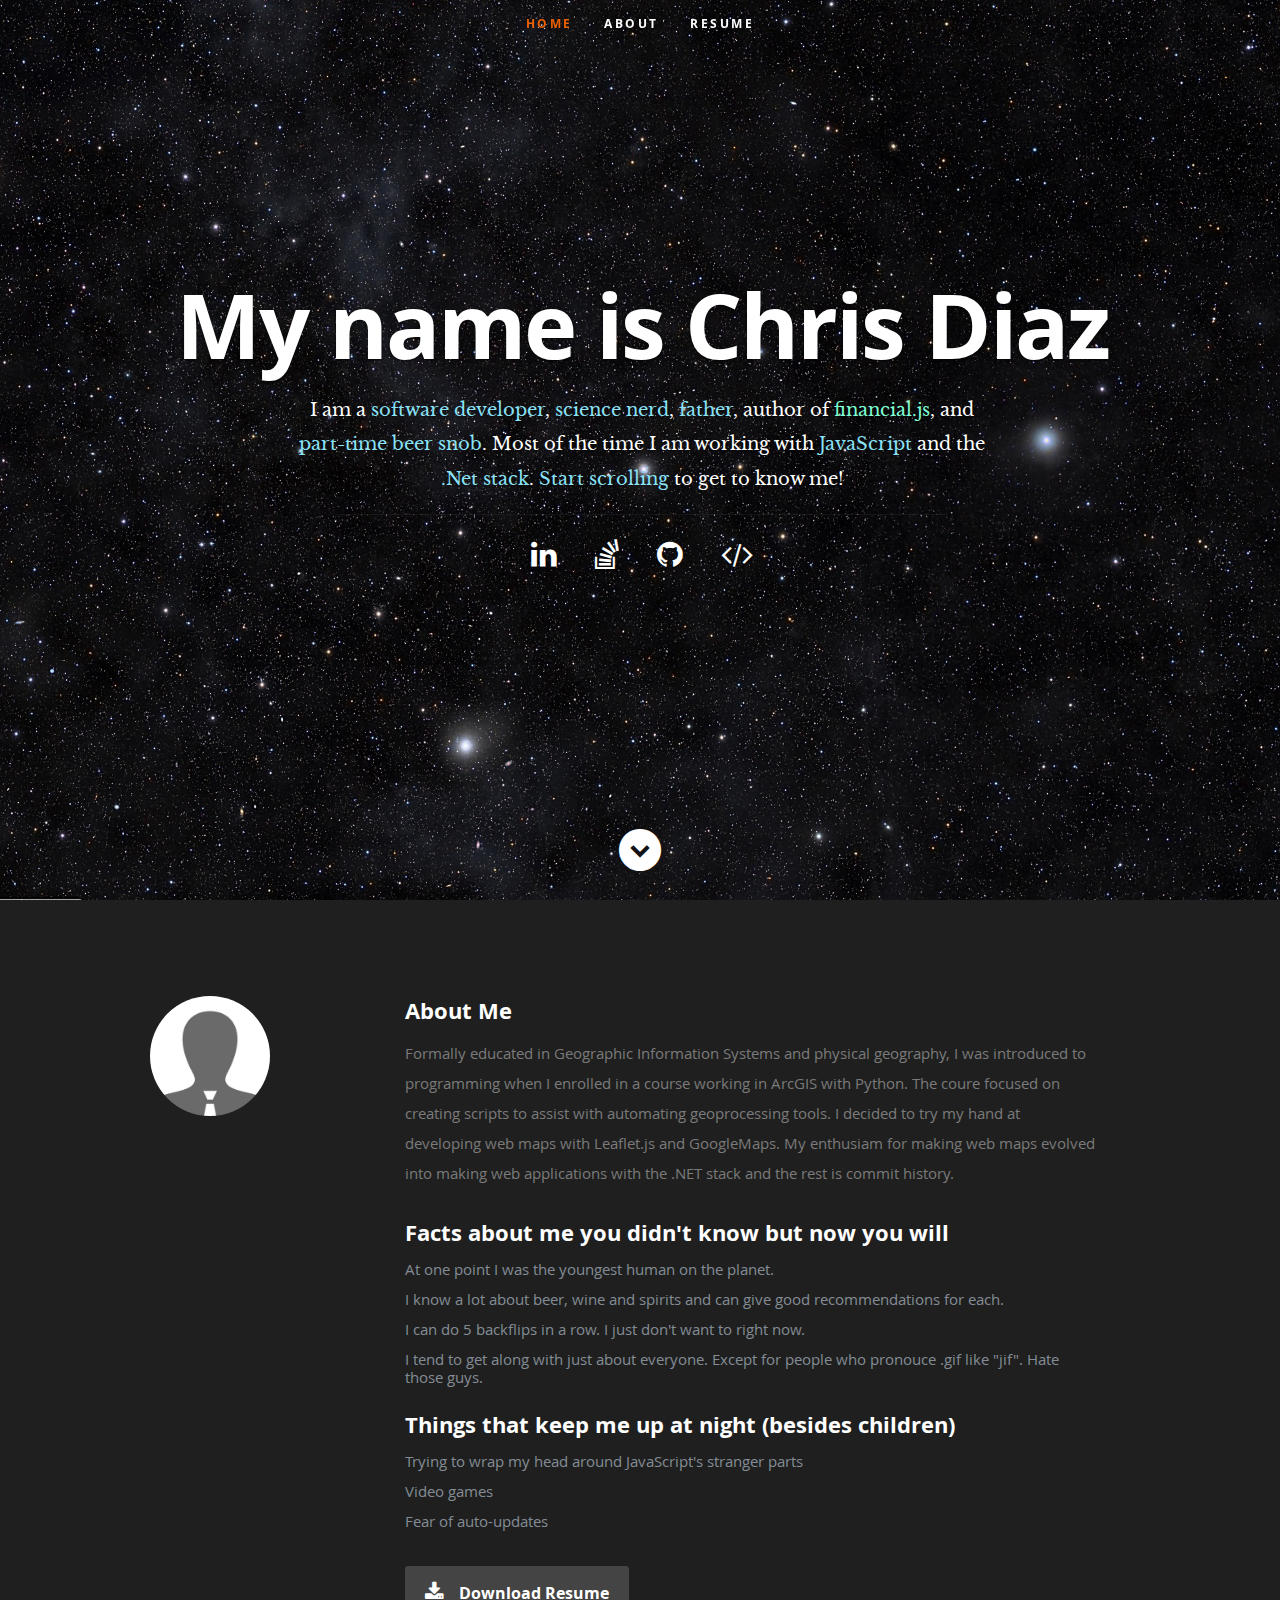
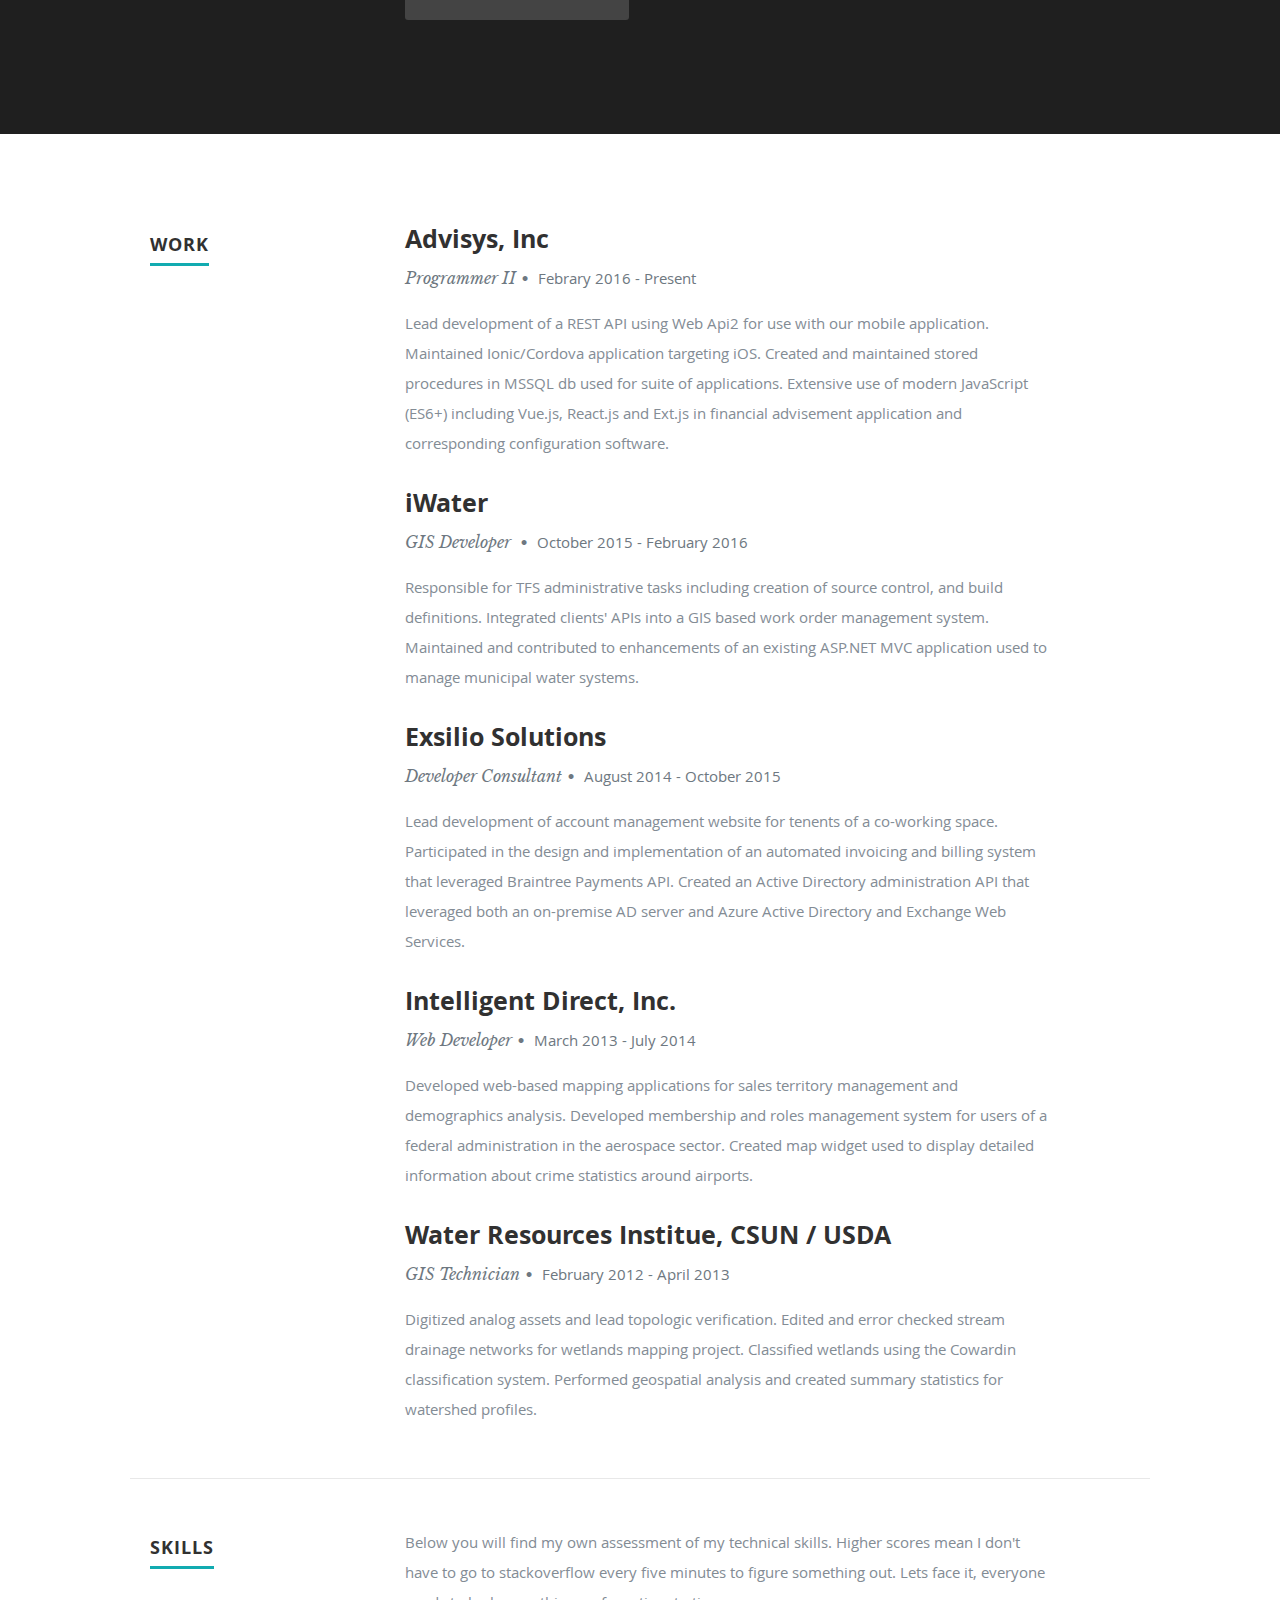
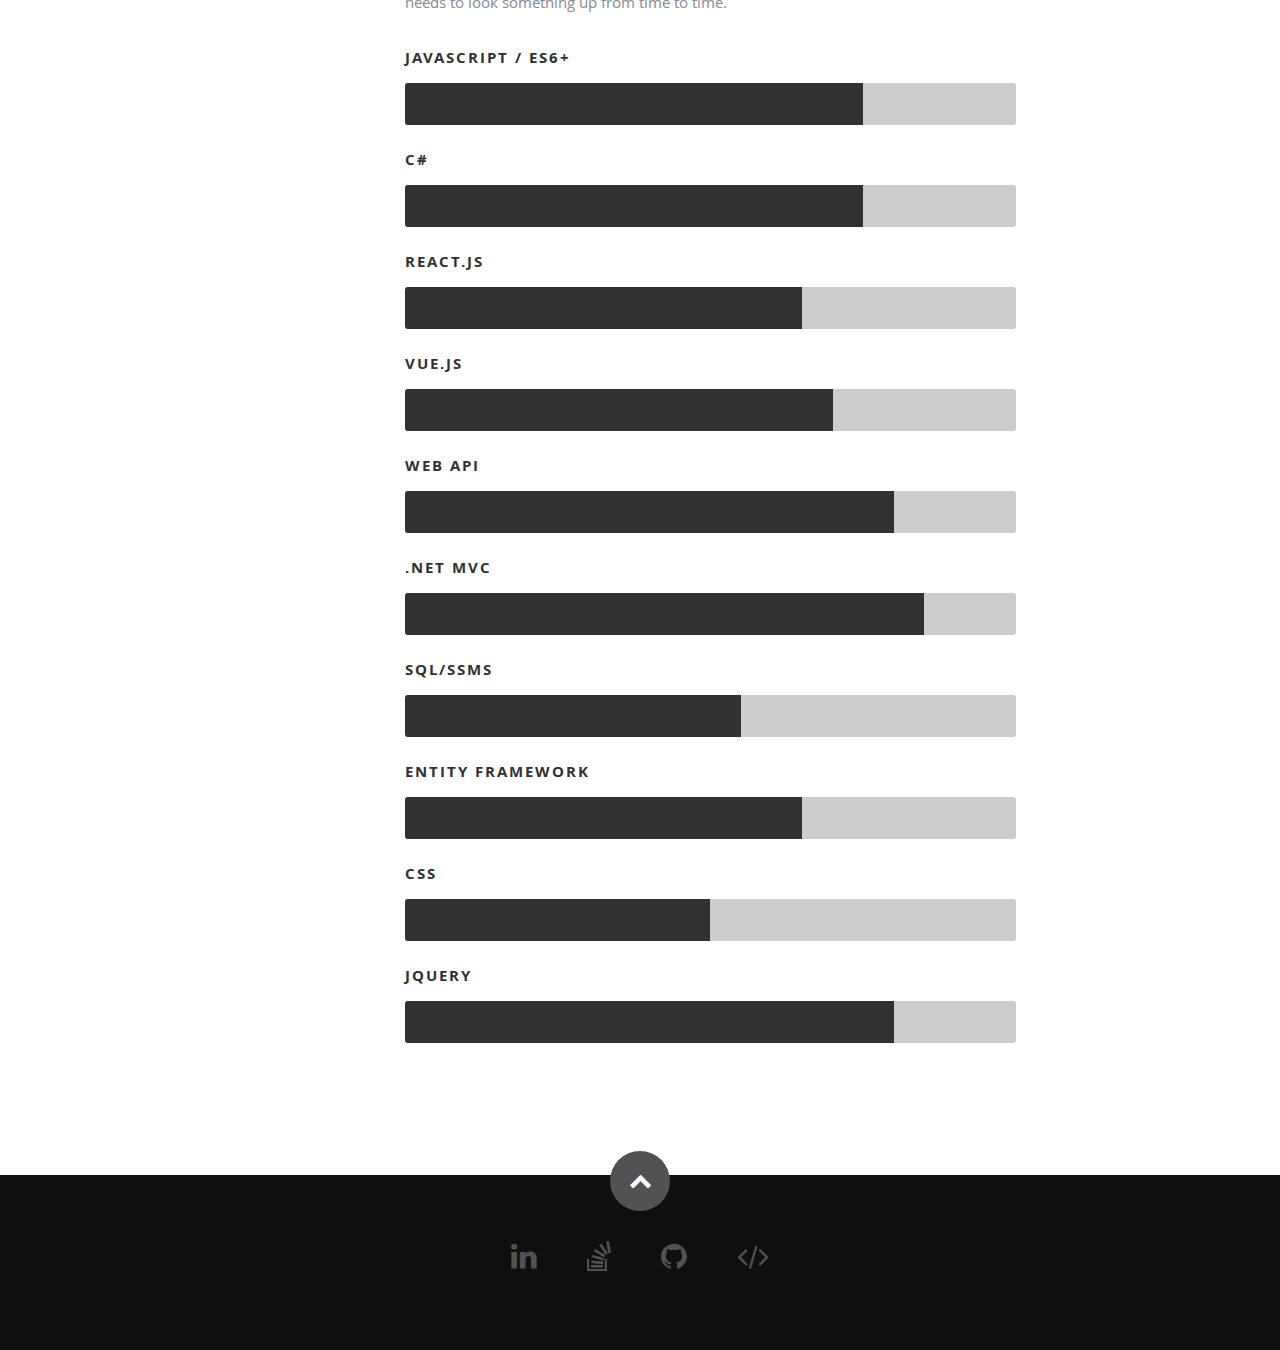
<file: index_OLD.html>
﻿<!DOCTYPE html>
<!--[if lt IE 8 ]><html class="no-js ie ie7" lang="en"> <![endif]-->
<!--[if IE 8 ]><html class="no-js ie ie8" lang="en"> <![endif]-->
<!--[if (gte IE 8)|!(IE)]><!-->
<html class="no-js" lang="en">
<!--<![endif]-->

<head>
    <meta charset="utf-8">
    <title>Chris Diaz / ju66ernaut.github.io</title>
    <meta name="description" content="">
    <meta name="author" content="">
    <meta name="viewport" content="width=device-width, initial-scale=1, maximum-scale=1">

    <link rel="stylesheet" href="css/default.css">
    <link rel="stylesheet" href="css/layout.css">
    <link rel="stylesheet" href="css/media-queries.css">
    <link rel="stylesheet" href="css/magnific-popup.css">

    <script src="js/modernizr.js"></script>

    <link rel="shortcut icon" href="favicon.png">
</head>

<body>

    <header id="home">
        <nav id="nav-wrap">
            <a class="mobile-btn" href="#nav-wrap" title="Show navigation">Show navigation</a>
            <a class="mobile-btn" href="#" title="Hide navigation">Hide navigation</a>

            <ul id="nav" class="nav">
                <li class="current"><a class="smoothscroll" href="#home">Home</a></li>
                <li><a class="smoothscroll" href="#about">About</a></li>
                <li><a class="smoothscroll" href="#resume">Resume</a></li>
                <!--<li><a class="smoothscroll" href="#contact">Contact</a></li>-->
            </ul>
            <!-- end #nav -->

        </nav>
        <!-- end #nav-wrap -->

        <div class="row banner">
            <div class="banner-text">
                <h1 class="responsive-headline">My name is Chris Diaz</h1>
                <h3>
                    I am a <span>software developer</span>, <span>science nerd</span>, <span>father</span>, author of
                    <a style="color:aquamarine;" target="_blank" href="https://ju66ernaut.github.io/financial.js/">financial.js</a>, 
                    <!-- creator of <a style="color:aquamarine;" target="_blank" href="http://www.pointofvue.net/">PointOfVue.net</a>      -->
                    and <span>part-time beer snob</span>. Most of the time I am working with <span>JavaScript</span> and the <span>.Net stack</span>.
                    <a class="smoothscroll" href="#about">Start scrolling</a> to get to know me!
                </h3>
                <hr />
                <ul class="social">
                    <li><a href="https://www.linkedin.com/in/christopher-diaz-b0864860" target="_blank"><i class="fa fa-linkedin"></i></a></li>
                    <li><a href="http://stackoverflow.com/users/2530528/ju66ernaut?tab=profile" target="_blank"><i class="fa fa-stack-overflow"></i></a></li>
                    <li><a href="https://github.com/Ju66ernaut" target="_blank"><i class="fa fa-github"></i></a></li>
                    <li><a href="https://www.hackerrank.com/c_diaz86" target="_blank"><i class="fa fa-code"></i></a></li>
                    <!-- <li><a href="https://twitter.com/the_ju66ernaut" target="_blank"><i class="fa fa-twitter"></i></a></li> -->
                </ul>
            </div>
        </div>

        <p class="scrolldown">
            <a class="smoothscroll" href="#about"><i class="icon-down-circle"></i></a>
        </p>

    </header>
    <!-- Header End -->
    <!--About-->
    <section id="about">

        <div class="row">
            <div class="three columns">
                <img class="profile-pic" src="images/profilepic.jpg" alt="" />

            </div>
            <div class="nine columns main-col">

                <h2>About Me</h2>
                <p>
                    Formally educated in Geographic Information Systems and physical geography, I was introduced to programming when I enrolled in a
                    course working in ArcGIS with Python. The coure focused on creating scripts to assist with automating geoprocessing tools. 
                    I decided to try my hand at developing web maps with Leaflet.js and GoogleMaps. My enthusiam for
                    making web maps evolved into making web applications with the .NET stack and the rest is commit history.
                </p>
                <h2>Facts about me you didn't know but now you will</h2>
                <ul>
                    <li>At one point I was the youngest human on the planet.</li>
                    <li>I know a lot about beer, wine and spirits and can give good recommendations for each.</li>
                    <li>I can do 5 backflips in a row. I just don't want to right now.</li>
                    <li>I tend to get along with just about everyone. Except for people who pronouce .gif like "jif". Hate those guys.</li>
                </ul>
                <h2>Things that keep me up at night (besides children)</h2>
                <ul>
                    <li>Trying to wrap my head around JavaScript's stranger parts</li>
                    <li>Video games</li>
                    <li>Fear of auto-updates</li>                    
                </ul>
                <div class="row">
                    <div class="columns download">
                        <p>
                            <a href="https://1drv.ms/w/s!AjHYGV3Hw1eKrlGdrCk35WIh6wxn" target="_blank" class="button"><i class="fa fa-download"></i>Download Resume</a>
                        </p>
                    </div>
                </div>
            </div>
        </div>
    </section>
    <!--Resume-->
    <section id="resume">

        <!--Work-->
        <div class="row work">
            <div class="three columns header-col">
                <h1><span>Work</span></h1>
            </div>

            <div class="nine columns main-col">

                <div class="row item">
                    <div class="twelve columns">
                        <h3>Advisys, Inc</h3>
                        <p class="info">Programmer II<span>&bull;</span> <em class="date">Febrary 2016 - Present</em></p>

                        <p>
                            Lead development of a REST API using Web Api2 for use with our mobile application. Maintained Ionic/Cordova application targeting iOS. 
                            Created and maintained stored procedures in MSSQL db used for suite of applications. Extensive use of modern JavaScript (ES6+) including Vue.js, React.js and Ext.js in financial advisement
                            application and corresponding configuration software.
                        </p>
                    </div>
                </div>

                <div class="row item">
                    <div class="twelve columns">
                        <h3>iWater</h3>
                        <p class="info">GIS Developer <span>&bull;</span> <em class="date">October 2015 - February 2016</em></p>

                        <p>
                            Responsible for TFS administrative tasks including creation of source control, and build definitions. Integrated clients'
                            APIs into a GIS based work order management system. Maintained and contributed to enhancements
                            of an existing ASP.NET MVC application used to manage municipal water systems.
                        </p>

                    </div>
                </div>
                <div class="row item">
                    <div class="twelve columns">
                        <h3>Exsilio Solutions</h3>
                        <p class="info">Developer Consultant<span>&bull;</span> <em class="date">August 2014 - October 2015</em></p>

                        <p>
                            Lead development of account management website for tenents of a co-working space. Participated in the design and implementation
                            of an automated invoicing and billing system that leveraged Braintree Payments API. Created an
                            Active Directory administration API that leveraged both an on-premise AD server and Azure Active
                            Directory and Exchange Web Services.
                        </p>

                    </div>
                </div>
                <div class="row item">
                    <div class="twelve columns">
                        <h3>Intelligent Direct, Inc.</h3>
                        <p class="info">Web Developer<span>&bull;</span> <em class="date">March 2013 - July 2014</em></p>

                        <p>
                            Developed web-based mapping applications for sales territory management and demographics analysis. Developed membership and
                            roles management system for users of a federal administration in the aerospace sector. Created
                            map widget used to display detailed information about crime statistics around airports.
                        </p>

                    </div>
                </div>
                <div class="row item">
                    <div class="twelve columns">
                        <h3>Water Resources Institue, CSUN / USDA</h3>
                        <p class="info">GIS Technician<span>&bull;</span> <em class="date">February 2012 - April 2013</em></p>

                        <p>
                            Digitized analog assets and lead topologic verification. Edited and error checked stream drainage networks for wetlands mapping
                            project. Classified wetlands using the Cowardin classification system. Performed geospatial analysis
                            and created summary statistics for watershed profiles.
                        </p>

                    </div>
                </div>
            </div>

        </div>
        <!-- Skills
        ----------------------------------------------- -->
        <div class="row skill">

            <div class="three columns header-col">
                <h1><span>Skills</span></h1>
            </div>

            <div class="nine columns main-col">

                <p>
                    Below you will find my own assessment of my technical skills. Higher scores mean I don't have to go to stackoverflow every
                    five minutes to figure something out. Lets face it, everyone needs to look something up from time to time.
                </p>

                <div class="bars">

                    <ul class="skills">
                        <li><span class="bar-expand javascript"></span><em>JavaScript / ES6+</em></li>
                        <li><span class="bar-expand csharp"></span><em>C#</em></li>
                        <li><span class="bar-expand react"></span><em>React.js</em></li>
                        <li><span class="bar-expand vue"></span><em>Vue.js</em></li>
                        <li><span class="bar-expand webapi"></span><em>Web API</em></li>
                        <li><span class="bar-expand mvc"></span><em>.Net MVC</em></li>                        
                        <li><span class="bar-expand sql"></span><em>SQL/SSMS</em></li>
                        <li><span class="bar-expand ef"></span><em>Entity Framework</em></li>
                        <li><span class="bar-expand css"></span><em>CSS</em></li>
                        <li><span class="bar-expand jquery"></span><em>jQuery</em></li>                                                                        
                    </ul>
                </div>
            </div>
        </div>

    </section>


    <footer>
        <div class="row">
            <div class="twelve columns">
                <ul class="social-links">
                    <li><a href="https://www.linkedin.com/in/christopher-diaz-b0864860" target="_blank"><i class="fa fa-linkedin"></i></a></li>
                    <li><a href="http://stackoverflow.com/users/2530528/ju66ernaut?tab=profile" target="_blank"><i class="fa fa-stack-overflow"></i></a></li>
                    <li><a href="https://github.com/Ju66ernaut" target="_blank"><i class="fa fa-github"></i></a></li>
                    <li><a href="https://www.hackerrank.com/c_diaz86" target="_blank"><i class="fa fa-code"></i></a></li>
                    <!-- <li><a href="https://twitter.com/the_ju66ernaut" target="_blank"><i class="fa fa-twitter"></i></a></li> -->
                </ul>
            </div>

            <div id="go-top"><a class="smoothscroll" title="Back to Top" href="#home"><i class="icon-up-open"></i></a></div>

        </div>

    </footer>

    <script src="http://ajax.googleapis.com/ajax/libs/jquery/1.10.2/jquery.min.js"></script>
    <script>
        window.jQuery || document.write('<script src="js/jquery-1.10.2.min.js"><\/script>')
    </script>
    <script type="text/javascript" src="js/jquery-migrate-1.2.1.min.js"></script>

    <script src="js/jquery.flexslider.js"></script>
    <script src="js/waypoints.js"></script>
    <script src="js/jquery.fittext.js"></script>
    <script src="js/magnific-popup.js"></script>
    <script src="js/init.js"></script>

</body>

</html>
</file>
<file: css/default.css>
/*
=====================================================================
*   Ceevee v1.0 Default Stylesheet
*   url: styleshout.com
*   03-17-2014
=====================================================================

TOC:
a. Webfonts and Icon fonts
b. Reset
c. Default Styles
   1. Basic
   2. Typography
   3. Links
   4. Images
   5. Buttons
   6. Forms
d. Grid
e. Others
   1. Clearing
   2. Misc

=====================================================================  */

/* ------------------------------------------------------------------ */
/* a. Webfonts and Icon fonts
 ------------------------------------------------------------------ */

@import url("fonts.css");
@import url("fontello/css/fontello.css");
@import url("font-awesome/css/font-awesome.min.css");

/* ------------------------------------------------------------------
/* b. Reset
      Adapted from:
      Normalize.css - https://github.com/necolas/normalize.css/
      HTML5 Doctor Reset - html5doctor.com/html-5-reset-stylesheet/
/* ------------------------------------------------------------------ */

html, body, div, span, object, iframe,
h1, h2, h3, h4, h5, h6, p, blockquote, pre,
abbr, address, cite, code,
del, dfn, em, img, ins, kbd, q, samp,
small, strong, sub, sup, var,
b, i,
dl, dt, dd, ol, ul, li,
fieldset, form, label, legend,
table, caption, tbody, tfoot, thead, tr, th, td,
article, aside, canvas, details, figcaption, figure,
footer, header, hgroup, menu, nav, section, summary,
time, mark, audio, video {
   margin: 0;
   padding: 0;
   border: 0;
   outline: 0;
   font-size: 100%;
   vertical-align: baseline;
   background: transparent;
}

article,aside,details,figcaption,figure,
footer,header,hgroup,menu,nav,section {
   display: block;
}

audio,
canvas,
video {
   display: inline-block;
}

audio:not([controls]) {
   display: none;
   height: 0;
}

[hidden] { display: none; }

code, kbd, pre, samp {
   font-family: monospace, serif;
   font-size: 1em;
}

pre {
   white-space: pre;
   white-space: pre-wrap;
   word-wrap: break-word;
}

blockquote, q { quotes: &#8220 &#8220; }

blockquote:before, blockquote:after,
q:before, q:after {
   content: '';
   content: none;
}

ins {
   background-color: #ff9;
   color: #000;
   text-decoration: none;
}

mark {
   background-color: #A7F4F6;
   color: #555;
}

del { text-decoration: line-through; }

abbr[title], dfn[title] {
   border-bottom: 1px dotted;
   cursor: help;
}

table {
   border-collapse: collapse;
   border-spacing: 0;
}


/* ------------------------------------------------------------------ */
/* c. Default and Basic Styles
      Adapted from:
      Skeleton CSS Framework - http://www.getskeleton.com/
      Typeplate Typographic Starter Kit - http://typeplate.com/
/* ------------------------------------------------------------------ */

/*  1. Basic  ------------------------------------------------------- */

*,
*:before,
*:after {
   -moz-box-sizing: border-box;
   -webkit-box-sizing: border-box;
   box-sizing: border-box;
}

html {
   font-size: 62.5%;
   -webkit-font-smoothing: antialiased;
}

body {
   background: #fff;
   font-family: 'opensans-regular', sans-serif;
   font-weight: normal;
   font-size: 15px;
   line-height: 30px;
	color: #838C95;

   -webkit-font-smoothing: antialiased; /* Fix for webkit rendering */
	-webkit-text-size-adjust: 100%;
}

/*  2. Typography
       Vertical rhythm with leading derived from 6
--------------------------------------------------------------------- */

h1, h2, h3, h4, h5, h6 {
   color: #313131;
	font-family: 'opensans-bold', sans-serif;
   font-weight: normal;
}
h1 a, h2 a, h3 a, h4 a, h5 a, h6 a { font-weight: inherit; }
h1 { font-size: 38px; line-height: 42px; margin-bottom: 12px; letter-spacing: -1px; }
h2 { font-size: 28px; line-height: 36px; margin-bottom: 6px; }
h3 { font-size: 22px; line-height: 30px; margin-bottom: 12px; }
h4 { font-size: 20px; line-height: 30px; margin-bottom: 6px; }
h5 { font-size: 18px; line-height: 30px; }
h6 { font-size: 14px; line-height: 30px; }
.subheader { }

p { margin: 0 0 30px 0; }
p img { margin: 0; }
p.lead {
   font: 19px/36px 'opensans-light', sans-serif;
   margin-bottom: 18px;
}

/* for 'em' and 'strong' tags, font-size and line-height should be same with
the body tag due to rendering problems in some browsers */
em { font: 15px/30px 'opensans-italic', sans-serif; }
strong, b { font: 15px/30px 'opensans-bold', sans-serif; }
small { font-size: 11px; line-height: inherit; }

/*	Blockquotes */
blockquote {
   margin: 30px 0px;
   padding-left: 40px;
   position: relative;
}
blockquote:before {
   content: "\201C";
   opacity: 0.45;
   font-size: 80px;
   line-height: 0px;
   margin: 0;
   font-family: arial, sans-serif;

   position: absolute;
   top:  30px;
	left: 0;
}
blockquote p {
   font-family: 'librebaskerville-italic', serif;
   padding: 0;
   font-size: 18px;
   line-height: 36px;
}
blockquote cite {
   display: block;
   font-size: 12px;
   font-style: normal;
   line-height: 18px;
}
blockquote cite:before { content: "\2014 \0020"; }
blockquote cite a,
blockquote cite a:visited { color: #8B9798; border: none }

/* ---------------------------------------------------------------------
/*  Pull Quotes Markup
/*
    <aside class="pull-quote">
		<blockquote>
			<p></p>
		</blockquote>
	 </aside>
/*
/* --------------------------------------------------------------------- */
.pull-quote {
   position: relative;
	padding: 18px 30px 18px 0px;
}
.pull-quote:before,
.pull-quote:after {
	height: 1em;
	opacity: 0.45;
	position: absolute;
	font-size: 80px;
   font-family: Arial, Sans-Serif;
}
.pull-quote:before {
	content: "\201C";
	top:  33px;
	left: 0;
}
.pull-quote:after {
	content: '\201D';
	bottom: -33px;
	right: 0;
}
.pull-quote blockquote {
   margin: 0;
}
.pull-quote blockquote:before {
   content: none;
}

/* Abbreviations */
abbr {
   font-family: 'opensans-bold', sans-serif;
	font-variant: small-caps;
	text-transform: lowercase;
   letter-spacing: .5px;
	color: gray;
}
abbr:hover { cursor: help; }

/* drop cap */
.drop-cap:first-letter {
	float: left;
	margin: 0;
	padding: 14px 6px 0 0;
	font-size: 84px;
	font-family: /* Copperplate */ 'opensans-bold', sans-serif;
   line-height: 60px;
	text-indent: 0;
	background: transparent;
	color: inherit;
}

hr { border: solid #E3E3E3; border-width: 1px 0 0; clear: both; margin: 11px 0 30px; height: 0; }


/*  3. Links  ------------------------------------------------------- */

a, a:visited {
   text-decoration: none;
   outline: 0;
   color: #11ABB0;

   -webkit-transition: color .3s ease-in-out;
   -moz-transition: color .3s ease-in-out;
   -o-transition: color .3s ease-in-out;
   transition: color .3s ease-in-out;
}
a:hover, a:focus { color: #313131; }
p a, p a:visited { line-height: inherit; }


/*  4. List  --------------------------------------------------------- */

ul, ol { margin-bottom: 24px; margin-top: 12px; }
ul { list-style: none outside; }
ol { list-style: decimal; }
ol, ul.square, ul.circle, ul.disc { margin-left: 30px; }
ul.square { list-style: square outside; }
ul.circle { list-style: circle outside; }
ul.disc { list-style: disc outside; }
ul ul, ul ol,
ol ol, ol ul { margin: 6px 0 6px 30px; }
ul ul li, ul ol li,
ol ol li, ol ul li { margin-bottom: 6px; }
li { line-height: 18px; margin-bottom: 12px; }
ul.large li { }
li p { }

/* ---------------------------------------------------------------------
/*  Stats Tab Markup

    <ul class="stats-tabs">
		<li><a href="#">[value]<b>[name]</b></a></li>
	 </ul>

    Extend this object into your markup.
/*
/* --------------------------------------------------------------------- */
.stats-tabs {
   padding: 0;
   margin: 24px 0;
}
.stats-tabs li {
	display: inline-block;
	margin: 0 10px 18px 0;
	padding: 0 10px 0 0;
	border-right: 1px solid #ccc;
}
.stats-tabs li:last-child {
	margin: 0;
	padding: 0;
	border: none;
}
.stats-tabs li a {
	display: inline-block;
	font-size: 22px;
	font-family: 'opensans-bold', sans-serif;
   border: none;
   color: #313131;
}
.stats-tabs li a:hover {
   color:#11ABB0;
}
.stats-tabs li a b {
	display: block;
	margin: 6px 0 0 0;
	font-size: 13px;
	font-family: 'opensans-regular', sans-serif;
   color: #8B9798;
}

/* definition list */
dl { margin: 12px 0; }
dt { margin: 0; color:#11ABB0; }
dd { margin: 0 0 0 20px; }

/* Lining Definition Style Markup */
.lining dt,
.lining dd {
	display: inline;
	margin: 0;
}
.lining dt + dt:before,
.lining dd + dt:before {
	content: "\A";
	white-space: pre;
}
.lining dd + dd:before {
	content: ", ";
}
.lining dd:before {
	content: ": ";
	margin-left: -0.2em;
}

/* Dictionary Definition Style Markup */
.dictionary-style dt {
	display: inline;
	counter-reset: definitions;
}
.dictionary-style dt + dt:before {
	content: ", ";
	margin-left: -0.2em;
}
.dictionary-style dd {
	display: block;
	counter-increment: definitions;
}
.dictionary-style dd:before {
	content: counter(definitions, decimal) ". ";
}

/* Pagination */
.pagination {
   margin: 36px auto;
   text-align: center;
}
.pagination ul li {
   display: inline-block;
   margin: 0;
   padding: 0;
}
.pagination .page-numbers {
   font: 15px/18px 'opensans-bold', sans-serif;
   display: inline-block;
   padding: 6px 10px;
   margin-right: 3px;
   margin-bottom: 6px;
	color: #6E757C;
	background-color: #E6E8EB;

	-webkit-transition: all 200ms ease-in-out;
	-moz-transition: all 200ms ease-in-out;
	-o-transition: all 200ms ease-in-out;
	-ms-transition: all 200ms ease-in-out;
	transition: all 200ms ease-in-out;

   -moz-border-radius: 3px;
   -webkit-border-radius: 3px;
   -khtml-border-radius: 3px;
	border-radius: 3px;
}
.pagination .page-numbers:hover {
   background: #838A91;
   color: #fff;
}
.pagination .current,
.pagination .current:hover {
   background-color: #11ABB0;
   color: #fff;
}
.pagination .inactive,
.pagination .inactive:hover {
   background-color: #E6E8EB;
	color: #A9ADB2;
}
.pagination .prev, .pagination .next {}

/*  5. Images  --------------------------------------------------------- */

img {
   max-width: 100%;
   height: auto;
}
img.pull-right { margin: 12px 0px 0px 18px; }
img.pull-left { margin: 12px 18px 0px 0px; }

/*  6. Buttons  --------------------------------------------------------- */

.button,
.button:visited,
button,
input[type="submit"],
input[type="reset"],
input[type="button"] {
   font: 16px/30px 'opensans-bold', sans-serif;
   background: #11ABB0;
   display: inline-block;
	text-decoration: none;
   letter-spacing: 0;
   color: #fff;
	padding: 12px 20px;
	margin-bottom: 18px;
   border: none;
   cursor: pointer;
   height: auto;

   -webkit-transition: all .2s ease-in-out;
	-moz-transition: all .2s ease-in-out;
	-o-transition: all .2s ease-in-out;
	-ms-transition: all .2s ease-in-out;
	transition: all .2s ease-in-out;

   -moz-border-radius: 3px;
   -webkit-border-radius: 3px;
   -khtml-border-radius: 3px;
   border-radius: 3px;
}

.button:hover,
button:hover,
input[type="submit"]:hover,
input[type="reset"]:hover,
input[type="button"]:hover {
   background: #3d4145;
   color: #fff;
}

.button:active,
button:active,
input[type="submit"]:active,
input[type="reset"]:active,
input[type="button"]:active {
   background: #3d4145;
   color: #fff;
}

.button.full-width,
button.full-width,
input[type="submit"].full-width,
input[type="reset"].full-width,
input[type="button"].full-width {
	width: 100%;
	padding-left: 0 !important;
	padding-right: 0 !important;
	text-align: center;
}

/* Fix for odd Mozilla border & padding issues */
button::-moz-focus-inner,
input::-moz-focus-inner {
    border: 0;
    padding: 0;
}


/*  7. Forms  --------------------------------------------------------- */

form { margin-bottom: 24px; }
fieldset { margin-bottom: 24px; }

input[type="text"],
input[type="password"],
input[type="email"],
textarea,
select {
   display: block;
   padding: 18px 15px;
   margin: 0 0 24px 0;
   border: 0;
   outline: none;
   vertical-align: middle;
   min-width: 225px;
	max-width: 100%;
   font-size: 15px;
   line-height: 24px;
	color: #647373;
	background: #D3D9D9;

}

/* select { padding: 0;
   width: 220px;
   } */

input[type="text"]:focus,
input[type="password"]:focus,
input[type="email"]:focus,
textarea:focus {
   color: #B3B7BC;
	background-color: #3d4145;
}

textarea { min-height: 220px; }

label,
legend {
   font: 16px/24px 'opensans-bold', sans-serif;
	margin: 12px 0;
   color: #3d4145;
   display: block;
}
label span,
legend span {
	color: #8B9798;
   font: 14px/24px 'opensans-regular', sans-serif;
}

input[type="checkbox"],
input[type="radio"] {
    font-size: 15px;
    color: #737373;
}

input[type="checkbox"] { display: inline; }

/* ------------------------------------------------------------------ */
/* d. Grid
---------------------------------------------------------------------
   gutter = 40px.
/* ------------------------------------------------------------------ */

/* default
--------------------------------------------------------------- */
.row {
   width: 96%;
   max-width: 1020px;
   margin: 0 auto;
}
/* fixed width for IE8 */
.ie .row { width: 1000px ; }

.narrow .row { max-width: 980px; }

.row .row { width: auto; max-width: none; margin: 0 -20px; }

/* row clearing */
.row:before,
.row:after {
    content: " ";
    display: table;
}
.row:after {
    clear: both;
}

.column, .columns {
   position: relative;
   padding: 0 20px;
   min-height: 1px;
   float: left;
}
.column.centered, .columns.centered  {
    float: none;
    margin: 0 auto;
}

/* removed gutters */
.row.collapsed > .column,
.row.collapsed > .columns,
.column.collapsed, .columns.collapsed  { padding: 0; }

[class*="column"] + [class*="column"]:last-child { float: right; }
[class*="column"] + [class*="column"].end { float: right; }

/* column widths */
.row .one         { width: 8.33333%; }
.row .two         { width: 16.66667%; }
.row .three       { width: 25%; }
.row .four        { width: 33.33333%; }
.row .five        { width: 41.66667%; }
.row .six         { width: 50%; }
.row .seven       { width: 58.33333%; }
.row .eight       { width: 66.66667%; }
.row .nine        { width: 75%; }
.row .ten         { width: 83.33333%; }
.row .eleven      { width: 91.66667%; }
.row .twelve      { width: 100%; }

/* Offsets */
.row .offset-1    { margin-left: 8.33333%; }
.row .offset-2    { margin-left: 16.66667%; }
.row .offset-3    { margin-left: 25%; }
.row .offset-4    { margin-left: 33.33333%; }
.row .offset-5    { margin-left: 41.66667%; }
.row .offset-6    { margin-left: 50%; }
.row .offset-7    { margin-left: 58.33333%; }
.row .offset-8    { margin-left: 66.66667%; }
.row .offset-9    { margin-left: 75%; }
.row .offset-10   { margin-left: 83.33333%; }
.row .offset-11   { margin-left: 91.66667%; }

/* Push/Pull */
.row .push-1      { left: 8.33333%; }
.row .pull-1      { right: 8.33333%; }
.row .push-2      { left: 16.66667%; 	}
.row .pull-2      { right: 16.66667%; }
.row .push-3      { left: 25%; }
.row .pull-3      { right: 25%;	}
.row .push-4      { left: 33.33333%; }
.row .pull-4      { right: 33.33333%; }
.row .push-5      { left: 41.66667%; }
.row .pull-5      { right: 41.66667%; }
.row .push-6      { left: 50%; }
.row .pull-6      { right: 50%; }
.row .push-7      { left: 58.33333%; }
.row .pull-7      { right: 58.33333%; }
.row .push-8      { left: 66.66667%; 	}
.row .pull-8      { right: 66.66667%; }
.row .push-9      { left: 75%; }
.row .pull-9      { right: 75%; }
.row .push-10     { left: 83.33333%; }
.row .pull-10     { right: 83.33333%; }
.row .push-11     { left: 91.66667%; }
.row .pull-11     { right: 91.66667%; }

/* block grids
--------------------------------------------------------------------- */
.bgrid-sixths [class*="column"]   { width: 16.66667%; }
.bgrid-quarters [class*="column"] { width: 25%; }
.bgrid-thirds [class*="column"]   { width: 33.33333%; }
.bgrid-halves [class*="column"]   { width: 50%; }

[class*="bgrid"] [class*="column"] + [class*="column"]:last-child { float: left; }

/* Left clearing for block grid columns - columns that changes width in
different screen sizes. Allows columns with different heights to align
properly.
--------------------------------------------------------------------- */
.first { clear: left; }   /* first column in default screen */
.s-first { clear: none; } /* first column in smaller screens */

/* smaller screens
--------------------------------------------------------------- */
@media only screen and (max-width: 900px) {

   /* block grids on small screens */
   .s-bgrid-sixths [class*="column"]   { width: 16.66667%; }
   .s-bgrid-quarters [class*="column"] { width: 25%; }
   .s-bgrid-thirds [class*="column"]   { width: 33.33333%; }
   .s-bgrid-halves [class*="column"]   { width: 50%; }

   /* block grids left clearing */
   .first { clear: none; }
   .s-first { clear: left; }

}

/* mobile wide/smaller tablets
--------------------------------------------------------------- */
@media only screen and (max-width: 767px) {

   .row {
	   width: 460px;
	   margin: 0 auto;
      padding: 0;
	}
   .column, .columns {
	   width: auto !important;
	   float: none;
	   margin-left: 0;
	   margin-right: 0;
      padding: 0 30px;
   }
   .row .row { width: auto; max-width: none; margin: 0 -30px; }

   [class*="column"] + [class*="column"]:last-child { float: none; }
   [class*="bgrid"] [class*="column"] + [class*="column"]:last-child { float: none; }

   /* Offsets */
   .row .offset-1    { margin-left: 0%; }
   .row .offset-2    { margin-left: 0%; }
   .row .offset-3    { margin-left: 0%; }
   .row .offset-4    { margin-left: 0%; }
   .row .offset-5    { margin-left: 0%; }
   .row .offset-6    { margin-left: 0%; }
   .row .offset-7    { margin-left: 0%; }
   .row .offset-8    { margin-left: 0%; }
   .row .offset-9    { margin-left: 0%; }
   .row .offset-10   { margin-left: 0%; }
   .row .offset-11   { margin-left: 0%; }
}

/* mobile narrow
--------------------------------------------------------------- */
@media only screen and (max-width: 460px) {

   .row { width: auto; }

}

/* larger screens
--------------------------------------------------------------- */
@media screen and (min-width: 1200px) {

   .wide .row { max-width: 1180px; }

}

/* ------------------------------------------------------------------ */
/* e. Others
/* ------------------------------------------------------------------ */

/*  1. Clearing
    (http://nicolasgallagher.com/micro-clearfix-hack/
--------------------------------------------------------------------- */

.cf:before,
.cf:after {
    content: " ";
    display: table;
}
.cf:after {
    clear: both;
}

/*  2. Misc -------------------------------------------------------- */

.remove-bottom { margin-bottom: 0 !important; }
.half-bottom { margin-bottom: 12px !important; }
.add-bottom { margin-bottom: 24px !important; }
.no-border { border: none; }

.text-center  { text-align: center !important; }
.text-left    { text-align: left !important; }
.text-right   { text-align: right !important; }
.pull-left    { float: left !important; }
.pull-right   { float: right !important; }
.align-center {
	margin-left: auto !important;
	margin-right: auto !important;
	text-align: center !important;
}
</file>
<file: css/layout.css>
/*
=====================================================================
*   Ceevee v1.0 Layout Stylesheet
*   url: styleshout.com
*   03-18-2014
=====================================================================

   TOC:
   a. General Styles
   b. Header Styles
   c. About Section
   d. Resume Section
   e. Portfolio Section
   f. Call To Action Section
   g. Testimonials Section
   h. Contact Section
   i. Footer

===================================================================== */

/* ------------------------------------------------------------------ */
/* a. General Styles
/* ------------------------------------------------------------------ */

body {
    background: #0f0f0f;
}

/* ------------------------------------------------------------------ */
/* b. Header Styles
/* ------------------------------------------------------------------ */

header {
    position: relative;
    height: 800px;
    min-height: 500px;
    width: 100%;
    background: #161415 url(../images/universe.jpg) no-repeat top center;
    background-size: cover !important;
    -webkit-background-size: cover !important;
    text-align: center;
    overflow: hidden;
}

    /* vertically center banner section */
    header:before {
        content: '';
        display: inline-block;
        vertical-align: middle;
        height: 100%;
    }

    header .banner {
        display: inline-block;
        vertical-align: middle;
        margin: 0 auto;
        width: 85%;
        padding-bottom: 30px;
        s text-align: center;
    }

    header .banner-text {
        width: 100%;
    }

        header .banner-text h1 {
            font: 90px/1.1em 'opensans-bold', sans-serif;
            color: #fff;
            letter-spacing: -2px;
            margin: 0 auto 18px auto;
            text-shadow: 0px 1px 3px rgba(0, 0, 0, .8);
        }

        header .banner-text h3 {
            font: 18px/1.9em 'librebaskerville-regular', serif;
            color: #ffffff;
            margin: 0 auto;
            width: 70%;
            text-shadow: 0px 1px 2px rgba(0, 0, 0, .5);
        }

            header .banner-text h3 span,
            header .banner-text h3 a {
                color: #8ae2f7;
            }

        header .banner-text hr {
            width: 60%;
            margin: 18px auto 24px auto;
            border-color: #2F2D2E;
            border-color: rgba(150, 150, 150, .1);
        }

    /* header social links */
    header .social {
        margin: 24px 0;
        padding: 0;
        font-size: 30px;
        text-shadow: 0px 1px 2px rgba(0, 0, 0, .8);
    }

        header .social li {
            display: inline-block;
            margin: 0 15px;
            padding: 0;
        }

            header .social li a {
                color: #fff;
            }

                header .social li a:hover {
                    color: #11ABB0;
                }

    /* scrolldown link */
    header .scrolldown a {
        position: absolute;
        bottom: 30px;
        left: 50%;
        margin-left: -29px;
        color: #fff;
        display: block;
        height: 42px;
        width: 42px;
        font-size: 42px;
        line-height: 42px;
        color: #fff;
        border-radius: 100%;
        -webkit-transition: all .3s ease-in-out;
        -moz-transition: all .3s ease-in-out;
        -o-transition: all .3s ease-in-out;
        transition: all .3s ease-in-out;
    }

        header .scrolldown a:hover {
            color: #11ABB0;
        }

/* primary navigation
--------------------------------------------------------------------- */
#nav-wrap ul, #nav-wrap li, #nav-wrap a {
    margin: 0;
    padding: 0;
    border: none;
    outline: none;
}

/* nav-wrap */
#nav-wrap {
    font: 12px 'opensans-bold', sans-serif;
    width: 100%;
    text-transform: uppercase;
    letter-spacing: 2.5px;
    margin: 0 auto;
    z-index: 100;
    position: fixed;
    left: 0;
    top: 0;
}

.opaque {
    background-color: #333;
}

/* hide toggle button */
#nav-wrap > a.mobile-btn {
    display: none;
}

ul#nav {
    min-height: 48px;
    width: auto;
    /* center align the menu */
    text-align: center;
}

    ul#nav li {
        position: relative;
        list-style: none;
        height: 48px;
        display: inline-block;
    }

        /* Links */
        ul#nav li a {
            /* 8px padding top + 8px padding bottom + 32px line-height = 48px */
            display: inline-block;
            padding: 8px 13px;
            line-height: 32px;
            text-decoration: none;
            text-align: left;
            color: #fff;
            -webkit-transition: color .2s ease-in-out;
            -moz-transition: color .2s ease-in-out;
            -o-transition: color .2s ease-in-out;
            -ms-transition: color .2s ease-in-out;
            transition: color .2s ease-in-out;
        }

            ul#nav li a:active {
                background-color: transparent !important;
            }

        ul#nav li.current a {
            color: #F06000;
        }


/* ------------------------------------------------------------------ */
/* c. About Section
/* ------------------------------------------------------------------ */

#about {
    background: #1f1f1f;
    padding-top: 96px;
    padding-bottom: 66px;
    overflow: hidden;
}

    #about a, #about a:visited {
        color: #fff;
    }

        #about a:hover, #about a:focus {
            color: #11ABB0;
        }

    #about h2 {
        font: 22px/30px 'opensans-bold', sans-serif;
        color: #fff;
        margin-bottom: 12px;
    }

    #about p {
        line-height: 30px;
        color: #7A7A7A;
    }

    #about .profile-pic {
        position: relative;
        width: 120px;
        height: 120px;
        border-radius: 100%;
    }

    #about .contact-details {
        width: 41.66667%;
    }

    #about .download {
        width: 58.33333%;
        padding-top: 6px;
    }

    #about .main-col {
        padding-right: 5%;
    }

    #about .download .button {
        margin-top: 6px;
        background: #444;
    }

        #about .download .button:hover {
            background: #fff;
            color: #2B2B2B;
        }

        #about .download .button i {
            margin-right: 15px;
            font-size: 20px;
        }


/* ------------------------------------------------------------------ */
/* d. Resume Section
/* ------------------------------------------------------------------ */

#resume {
    background: #fff;
    padding-top: 90px;
    padding-bottom: 72px;
    overflow: hidden;
}

    #resume a, #resume a:visited {
        color: #11ABB0;
    }

        #resume a:hover, #resume a:focus {
            color: #313131;
        }

    #resume h1 {
        font: 18px/24px 'opensans-bold', sans-serif;
        text-transform: uppercase;
        letter-spacing: 1px;
    }

        #resume h1 span {
            border-bottom: 3px solid #11ABB0;
            padding-bottom: 6px;
        }

    #resume h3 {
        font: 25px/30px 'opensans-bold', sans-serif;
    }

    #resume .header-col {
        padding-top: 9px;
    }

    #resume .main-col {
        padding-right: 10%;
    }

.education, .work {
    margin-bottom: 48px;
    padding-bottom: 24px;
    border-bottom: 1px solid #E8E8E8;
}

#resume .info {
    font: 16px/24px 'librebaskerville-italic', serif;
    color: #6E7881;
    margin-bottom: 18px;
    margin-top: 9px;
}

    #resume .info span {
        margin-right: 5px;
        margin-left: 5px;
    }

#resume .date {
    font: 15px/24px 'opensans-regular', sans-serif;
    margin-top: 6px;
}

/*----------------------------------------------*/
/*	Skill Bars
/*----------------------------------------------*/

.bars {
    width: 95%;
    float: left;
    padding: 0;
    text-align: left;
}

    .bars .skills {
        margin-top: 36px;
        list-style: none;
    }

    .bars li {
        position: relative;
        margin-bottom: 60px;
        background: #ccc;
        height: 42px;
        border-radius: 3px;
    }

        .bars li em {
            font: 15px 'opensans-bold', sans-serif;
            color: #313131;
            text-transform: uppercase;
            letter-spacing: 2px;
            font-weight: normal;
            position: relative;
            top: -36px;
        }

.bar-expand {
    position: absolute;
    left: 0;
    top: 0;
    margin: 0;
    padding-right: 24px;
    background: #313131;
    display: inline-block;
    height: 42px;
    line-height: 42px;
    border-radius: 3px 0 0 3px;
}

.css {
    width: 50%;
    -moz-animation: css 2s ease;
    -webkit-animation: css 2s ease;
}
.html5 {
    width: 85%;
    -moz-animation: html5 2s ease;
    -webkit-animation: html5 2s ease;
}
.jquery {
    width: 80%;
    -moz-animation: jquery 2s ease;
    -webkit-animation: jquery 2s ease;
}
.mvc {
    width: 85%;
    -moz-animation: mvc 2s ease;
    -webkit-animation: mvc 2s ease;
}
.webapi {
    width: 80%;
    -moz-animation: webapi 2s ease;
    -webkit-animation: webapi 2s ease;
}
.csharp {
    width: 75%;
    -moz-animation: csharp 2s ease;
    -webkit-animation: csharp 2s ease;
}
.sql {
    width: 55%;
    -moz-animation: sql 2s ease;
    -webkit-animation: sql 2s ease;
}
.ef {
    width: 65%;
    -moz-animation: ef 2s ease;
    -webkit-animation: ef 2s ease;
}
.javascript {
    width: 75%;
    -moz-animation: javascript 2s ease;
    -webkit-animation: javascript 2s ease;
}
.es6 {
    width: 70%;
    -moz-animation: es6 2s ease;
    -webkit-animation: es6 2s ease;
}
.vue {
    width: 70%;
    -moz-animation: vue 2s ease;
    -webkit-animation: vue 2s ease;
}
.react {
    width: 65%;
    -moz-animation: react 2s ease;
    -webkit-animation: react 2s ease;
}
.node {
    width: 55%;
    -moz-animation: node 2s ease;
    -webkit-animation: node 2s ease;
}


@-moz-keyframes css {
    0% {
        width: 0px;
    }

    100% {
        width: 50%;
    }
}
@-moz-keyframes html5 {
    0% {
        width: 0px;
    }

    100% {
        width: 70%;
    }
}
@-moz-keyframes jquery {
    0% {
        width: 0px;
    }

    100% {
        width: 80%;
    }
}
@-moz-keyframes mvc {
    0% {
        width: 0px;
    }

    100% {
        width: 85%;
    }
}
@-moz-keyframes webapi {
    0% {
        width: 0px;
    }

    100% {
        width: 80%;
    }
}
@-moz-keyframes csharp {
    0% {
        width: 0px;
    }

    100% {
        width: 75%;
    }
}
@-moz-keyframes sql {
    0% {
        width: 0px;
    }

    100% {
        width: 55%;
    }
}
@-moz-keyframes ef {
    0% {
        width: 0px;
    }

    100% {
        width: 65%;
    }
}
@-moz-keyframes javascript {
    0% {
        width: 0px;
    }

    100% {
        width: 75%;
    }
}
@-moz-keyframes es6 {
    0% {
        width: 0px;
    }

    100% {
        width: 55%;
    }
}
@-moz-keyframes react {
    0% {
        width: 0px;
    }

    100% {
        width: 65%;
    }
}
@-moz-keyframes vue {
    0% {
        width: 0px;
    }

    100% {
        width: 70%;
    }
}
@-moz-keyframes node {
    0% {
        width: 0px;
    }

    100% {
        width: 45%;
    }
}

@-webkit-keyframes css {
    0% {
        width: 0px;
    }

    100% {
        width: 50%;
    }
}
@-webkit-keyframes html5 {
    0% {
        width: 0px;
    }

    100% {
        width: 70%;
    }
}
@-webkit-keyframes jquery {
    0% {
        width: 0px;
    }

    100% {
        width: 80%;
    }
}
@-webkit-keyframes mvc {
    0% {
        width: 0px;
    }

    100% {
        width: 85%;
    }
}
@-webkit-keyframes webapi {
    0% {
        width: 0px;
    }

    100% {
        width: 80%;
    }
}
@-webkit-keyframes csharp {
    0% {
        width: 0px;
    }

    100% {
        width: 75%;
    }
}
@-webkit-keyframes sql {
    0% {
        width: 0px;
    }

    100% {
        width: 55%;
    }
}
@-webkit-keyframes ef {
    0% {
        width: 0px;
    }

    100% {
        width: 65%;
    }
}
@-webkit-keyframes javascript {
    0% {
        width: 0px;
    }

    100% {
        width: 75%;
    }
}
@-webkit-keyframes es6 {
    0% {
        width: 0px;
    }

    100% {
        width: 55%;
    }
}
@-webkit-keyframes react {
    0% {
        width: 0px;
    }

    100% {
        width: 65%;
    }
}
@-webkit-keyframes vue {
    0% {
        width: 0px;
    }

    100% {
        width: 70%;
    }
}
@-webkit-keyframes node {
    0% {
        width: 0px;
    }

    100% {
        width: 45%;
    }
}

/* ------------------------------------------------------------------ */
/* e. Portfolio Section
/* ------------------------------------------------------------------ */

#portfolio {
    background: #ebeeee;
    padding-top: 90px;
    padding-bottom: 60px;
}

    #portfolio h1 {
        font: 15px/24px 'opensans-semibold', sans-serif;
        text-transform: uppercase;
        letter-spacing: 1px;
        text-align: center;
        margin-bottom: 48px;
        color: #95A3A3;
    }

/* Portfolio Content */
#portfolio-wrapper .columns {
    margin-bottom: 36px;
}

.portfolio-item .item-wrap {
    background: #fff;
    overflow: hidden;
    position: relative;
    -webkit-transition: all 0.3s ease-in-out;
    -moz-transition: all 0.3s ease-in-out;
    -o-transition: all 0.3s ease-in-out;
    -ms-transition: all 0.3s ease-in-out;
    transition: all 0.3s ease-in-out;
}

    .portfolio-item .item-wrap a {
        display: block;
        cursor: pointer;
    }

    /* overlay */
    .portfolio-item .item-wrap .overlay {
        position: absolute;
        left: 0;
        top: 0;
        width: 100%;
        height: 100%;
        opacity: 0;
        -moz-opacity: 0;
        filter: alpha(opacity=0);
        -webkit-transition: opacity 0.3s ease-in-out;
        -moz-transition: opacity 0.3s ease-in-out;
        -o-transition: opacity 0.3s ease-in-out;
        transition: opacity 0.3s ease-in-out;
        background: url(../images/overlay-bg.png) repeat;
    }

    .portfolio-item .item-wrap .link-icon {
        display: block;
        color: #fff;
        height: 30px;
        width: 30px;
        font-size: 18px;
        line-height: 30px;
        text-align: center;
        opacity: 0;
        -moz-opacity: 0;
        filter: alpha(opacity=0);
        -webkit-transition: opacity 0.3s ease-in-out;
        -moz-transition: opacity 0.3s ease-in-out;
        -o-transition: opacity 0.3s ease-in-out;
        transition: opacity 0.3s ease-in-out;
        position: absolute;
        top: 50%;
        left: 50%;
        margin-left: -15px;
        margin-top: -15px;
    }

    .portfolio-item .item-wrap img {
        vertical-align: bottom;
    }

.portfolio-item .portfolio-item-meta {
    padding: 18px;
}

    .portfolio-item .portfolio-item-meta h5 {
        font: 14px/21px 'opensans-bold', sans-serif;
        color: #fff;
    }

    .portfolio-item .portfolio-item-meta p {
        font: 12px/18px 'opensans-light', sans-serif;
        color: #c6c7c7;
        margin-bottom: 0;
    }

/* on hover */
.portfolio-item:hover .overlay {
    opacity: 1;
    -moz-opacity: 1;
    filter: alpha(opacity=100);
}

.portfolio-item:hover .link-icon {
    opacity: 1;
    -moz-opacity: 1;
    filter: alpha(opacity=100);
}

/* popup modal */
.popup-modal {
    max-width: 550px;
    background: #fff;
    position: relative;
    margin: 0 auto;
}

    .popup-modal .description-box {
        padding: 12px 36px 18px 36px;
    }

        .popup-modal .description-box h4 {
            font: 15px/24px 'opensans-bold', sans-serif;
            margin-bottom: 12px;
            color: #111;
        }

        .popup-modal .description-box p {
            font: 14px/24px 'opensans-regular', sans-serif;
            color: #A1A1A1;
            margin-bottom: 12px;
        }

        .popup-modal .description-box .categories {
            font: 11px/21px 'opensans-light', sans-serif;
            color: #A1A1A1;
            text-transform: uppercase;
            letter-spacing: 2px;
            display: block;
            text-align: left;
        }

            .popup-modal .description-box .categories i {
                margin-right: 8px;
            }

    .popup-modal .link-box {
        padding: 18px 36px;
        background: #111;
        text-align: left;
    }

        .popup-modal .link-box a {
            color: #fff;
            font: 11px/21px 'opensans-bold', sans-serif;
            text-transform: uppercase;
            letter-spacing: 3px;
            cursor: pointer;
        }

    .popup-modal a:hover {
        color: #00CCCC;
    }

    .popup-modal a.popup-modal-dismiss {
        margin-left: 24px;
    }


/* fadein/fadeout effect for modal popup
/* ------------------------------------------------------------------ */

/* content at start */
.mfp-fade.mfp-wrap .mfp-content .popup-modal {
    opacity: 0;
    -webkit-transition: all 200ms ease-in-out;
    -moz-transition: all 200ms ease-in-out;
    -o-transition: all 200ms ease-in-out;
    -ms-transition: all 200ms ease-in-out;
    transition: all 200ms ease-in-out;
}
/* content fadein */
.mfp-fade.mfp-wrap.mfp-ready .mfp-content .popup-modal {
    opacity: 1;
}
/* content fadeout */
.mfp-fade.mfp-wrap.mfp-removing .mfp-content .popup-modal {
    opacity: 0;
}

/* ------------------------------------------------------------------ */
/* f. Call To Action Section
/* ------------------------------------------------------------------ */

#call-to-action {
    background: #212121;
    padding-top: 66px;
    padding-bottom: 48px;
}

    #call-to-action h1 {
        font: 18px/24px 'opensans-bold', sans-serif;
        text-transform: uppercase;
        letter-spacing: 3px;
        color: #fff;
    }

        #call-to-action h1 span {
            display: none;
        }

    #call-to-action .header-col h1:before {
        font-family: 'FontAwesome';
        content: "\f0ac";
        padding-right: 10px;
        font-size: 72px;
        line-height: 72px;
        text-align: left;
        float: left;
        color: #fff;
    }

    #call-to-action .action {
        margin-top: 12px;
    }

    #call-to-action h2 {
        font: 28px/36px 'opensans-bold', sans-serif;
        color: #EBEEEE;
        margin-bottom: 6px;
    }

        #call-to-action h2 a {
            color: inherit;
        }

    #call-to-action p {
        color: #636363;
        font-size: 17px;
    }
    /*#
call-to-action .button {
	color:#fff;
   background: #0D0D0D;
}
*/
    #call-to-action .button:hover,
    #call-to-action .button:active {
        background: #FFFFFF;
        color: #0D0D0D;
    }

    #call-to-action p span {
        font-family: 'opensans-semibold', sans-serif;
        color: #D8D8D8;
    }

/* ------------------------------------------------------------------
/* g. Testimonials
/* ------------------------------------------------------------------ */

#testimonials {
    background: #1F1F1F url(../images/testimonials-bg.jpg) no-repeat center center;
    background-size: cover !important;
    -webkit-background-size: cover !important;
    background-attachment: fixed;
    position: relative;
    min-height: 200px;
    width: 100%;
    overflow: hidden;
}

    #testimonials .text-container {
        padding-top: 96px;
        padding-bottom: 66px;
    }

    #testimonials h1 {
        font: 18px/24px 'opensans-bold', sans-serif;
        text-transform: uppercase;
        letter-spacing: 3px;
        color: #fff;
    }

        #testimonials h1 span {
            display: none;
        }

    #testimonials .header-col {
        padding-top: 9px;
    }

        #testimonials .header-col h1:before {
            font-family: 'FontAwesome';
            content: "\f10d";
            padding-right: 10px;
            font-size: 72px;
            line-height: 72px;
            text-align: left;
            float: left;
            color: #fff;
        }

    /*	Blockquotes */
    #testimonials blockquote {
        margin: 0 0px 30px 0px;
        padding-left: 0;
        position: relative;
        text-shadow: 0px 1px 3px rgba(0, 0, 0, 1);
    }

        #testimonials blockquote:before {
            content: none;
        }

        #testimonials blockquote p {
            font-family: 'librebaskerville-italic', serif;
            padding: 0;
            font-size: 24px;
            line-height: 48px;
            color: #fff;
        }

        #testimonials blockquote cite {
            display: block;
            font-size: 12px;
            font-style: normal;
            line-height: 18px;
            color: #fff;
        }

            #testimonials blockquote cite:before {
                content: "\2014 \0020";
            }

            #testimonials blockquote cite a,
            #testimonials blockquote cite a:visited {
                color: #8B9798;
                border: none;
            }

/* Flex Slider
/* ------------------------------------------------------------------ */

/* Reset */
.flexslider a:active,
.flexslider a:focus {
    outline: none;
}

.slides,
.flex-control-nav,
.flex-direction-nav {
    margin: 0;
    padding: 0;
    list-style: none;
}

    .slides li {
        margin: 0;
        padding: 0;
    }

/* Necessary Styles */
.flexslider {
    position: relative;
    zoom: 1;
    margin: 0;
    padding: 0;
}

    .flexslider .slides {
        zoom: 1;
    }

        .flexslider .slides > li {
            position: relative;
        }

        /* Hide the slides before the JS is loaded. Avoids image jumping */
        .flexslider .slides > li {
            display: none;
            -webkit-backface-visibility: hidden;
        }
/* Suggested container for slide animation setups. Can replace this with your own */
.flex-container {
    zoom: 1;
    position: relative;
}

/* Clearfix for .slides */
.slides:before,
.slides:after {
    content: " ";
    display: table;
}

.slides:after {
    clear: both;
}

/* No JavaScript Fallback */
/* If you are not using another script, such as Modernizr, make sure you
 * include js that eliminates this class on page load */
.no-js .slides > li:first-child {
    display: block;
}

/* Slider Styles */
.slides {
    zoom: 1;
}

    .slides > li {
        /*margin-right: 5px; */
        overflow: hidden;
    }

/* Control Nav */
.flex-control-nav {
    width: 100%;
    position: absolute;
    bottom: -20px;
    text-align: left;
}

    .flex-control-nav li {
        margin: 0 6px;
        display: inline-block;
        zoom: 1;
        *display: inline;
    }

.flex-control-paging li a {
    width: 12px;
    height: 12px;
    display: block;
    background: #ddd;
    background: rgba(255, 255, 255, .3);
    cursor: pointer;
    text-indent: -9999px;
    -webkit-border-radius: 20px;
    -moz-border-radius: 20px;
    -o-border-radius: 20px;
    border-radius: 20px;
    box-shadow: inset 0 0 3px rgba(255, 255, 255, .3);
}

    .flex-control-paging li a:hover {
        background: #CCC;
        background: rgba(255, 255, 255, .7);
    }

    .flex-control-paging li a.flex-active {
        background: #fff;
        background: rgba(255, 255, 255, .9);
        cursor: default;
    }

/* ------------------------------------------------------------------ */
/* h. Contact Section
/* ------------------------------------------------------------------ */

#contact {
    background: #191919;
    padding-top: 96px;
    padding-bottom: 102px;
    color: #636363;
}

    #contact .section-head {
        margin-bottom: 42px;
    }

    #contact a, #contact a:visited {
        color: #11ABB0;
    }

        #contact a:hover, #contact a:focus {
            color: #fff;
        }

    #contact h1 {
        font: 18px/24px 'opensans-bold', sans-serif;
        text-transform: uppercase;
        letter-spacing: 3px;
        color: #EBEEEE;
        margin-bottom: 6px;
    }

        #contact h1 span {
            display: none;
        }

        #contact h1:before {
            font-family: 'FontAwesome';
            content: "\f0e0";
            padding-right: 10px;
            font-size: 72px;
            line-height: 72px;
            text-align: left;
            float: left;
            color: #ebeeee;
        }

    #contact h4 {
        font: 16px/24px 'opensans-bold', sans-serif;
        color: #EBEEEE;
        margin-bottom: 6px;
    }

    #contact p.lead {
        font: 18px/36px 'opensans-light', sans-serif;
        padding-right: 3%;
    }

    #contact .header-col {
        padding-top: 6px;
    }


    /* contact form */
    #contact form {
        margin-bottom: 30px;
    }

    #contact label {
        font: 15px/24px 'opensans-bold', sans-serif;
        margin: 12px 0;
        color: #EBEEEE;
        display: inline-block;
        float: left;
        width: 26%;
    }

    #contact input,
    #contact textarea,
    #contact select {
        padding: 18px 20px;
        color: #eee;
        background: #373233;
        margin-bottom: 42px;
        border: 0;
        outline: none;
        font-size: 15px;
        line-height: 24px;
        width: 65%;
    }

        #contact input:focus,
        #contact textarea:focus,
        #contact select:focus {
            color: #fff;
            background-color: #11ABB0;
        }

    #contact button.submit {
        text-transform: uppercase;
        letter-spacing: 3px;
        color: #fff;
        background: #0D0D0D;
        border: none;
        cursor: pointer;
        height: auto;
        display: inline-block;
        border-radius: 3px;
        margin-left: 26%;
    }

        #contact button.submit:hover {
            color: #0D0D0D;
            background: #fff;
        }

    #contact span.required {
        color: #11ABB0;
        font-size: 13px;
    }

#message-warning, #message-success {
    display: none;
    background: #0F0F0F;
    padding: 24px 24px;
    margin-bottom: 36px;
    width: 65%;
    margin-left: 26%;
}

#message-warning {
    color: #D72828;
}

#message-success {
    color: #11ABB0;
}

    #message-warning i,
    #message-success i {
        margin-right: 10px;
    }

#image-loader {
    display: none;
    position: relative;
    left: 18px;
    top: 17px;
}


/* Twitter Feed */
#twitter {
    margin-top: 12px;
    padding: 0;
}

    #twitter li {
        margin: 6px 0px 12px 0;
        line-height: 30px;
    }

        #twitter li span {
            display: block;
        }

        #twitter li b a {
            font: 13px/36px 'opensans-regular', Sans-serif;
            color: #474747 !important;
            border: none;
        }


/* ------------------------------------------------------------------ */
/* i. Footer
/* ------------------------------------------------------------------ */

footer {
    padding-top: 48px;
    margin-bottom: 48px;
    color: #303030;
    font-size: 14px;
    text-align: center;
    position: relative;
}

    footer a, footer a:visited {
        color: #525252;
    }

        footer a:hover, footer a:focus {
            color: #fff;
        }

    /* copyright */
    footer .copyright {
        margin: 0;
        padding: 0;
    }

        footer .copyright li {
            display: inline-block;
            margin: 0;
            padding: 0;
            line-height: 24px;
        }

.ie footer .copyright li {
    display: inline;
}

footer .copyright li:before {
    content: "\2022";
    padding-left: 10px;
    padding-right: 10px;
    color: #095153;
}

footer .copyright li:first-child:before {
    display: none;
}

/* social links */
footer .social-links {
    margin: 18px 0 30px 0;
    padding: 0;
    font-size: 30px;
}

    footer .social-links li {
        display: inline-block;
        margin: 0;
        padding: 0;
        margin-left: 42px;
        color: #F06000;
    }

        footer .social-links li:first-child {
            margin-left: 0;
        }

/* Go To Top Button */
#go-top {
    position: absolute;
    top: -24px;
    left: 50%;
    margin-left: -30px;
}

    #go-top a {
        text-decoration: none;
        border: 0 none;
        display: block;
        width: 60px;
        height: 60px;
        background-color: #525252;
        -webkit-transition: all 0.2s ease-in-out;
        -moz-transition: all 0.2s ease-in-out;
        -o-transition: all 0.2s ease-in-out;
        -ms-transition: all 0.2s ease-in-out;
        transition: all 0.2s ease-in-out;
        color: #fff;
        font-size: 21px;
        line-height: 60px;
        border-radius: 100%;
    }

        #go-top a:hover {
            background-color: #0F9095;
        }
</file>
<file: css/media-queries.css>
/* ==================================================================

*   Ceevee Media Queries
*   url: styleshout.com
*   03-18-2014

/* ================================================================== */


/* screenwidth less than 1024px
--------------------------------------------------------------------- */
@media only screen and (max-width: 1024px) {

    /* header styles
   ------------------------------------------------------------------ */
   header .banner-text h1 {
      font: 80px/1.1em 'opensans-bold', sans-serif;
      letter-spacing: -1px;
      margin: 0 auto 12px auto;
   }

}

/* screenwidth less than 900px
--------------------------------------------------------------------- */
@media only screen and (max-width: 900px) {

    /* header styles
   ------------------------------------------------------------------ */
   header .banner { padding-bottom: 12px; }
   header .banner-text h1 {
      font: 78px/1.1em 'opensans-bold', sans-serif;
      letter-spacing: -1px;      
   }
   header .banner-text h3 {
      font: 17px/1.9em 'librebaskerville-regular', serif;
      width: 80%;
   }
   header .banner-text hr {
      width: 65%;
      margin: 12px auto;
   }
   /* nav-wrap */
   #nav-wrap {
      font: 11px 'opensans-bold', sans-serif;
      letter-spacing: 1.5px;
   }


   /* About Section
   ------------------------------------------------------------------- */
   #about .profile-pic {
      width: 114px;
      height: 114px;
      margin-left: 12px;
   }
   #about .contact-details { width: 50%; }
   #about .download { width: 50%; }

   /* Resume Section
   ------------------------------------------------------------------- */
   #resume h1 { font: 16px/24px 'opensans-bold', sans-serif; }
   #resume .main-col { padding-right: 5%; }   

   /* Testimonials Section
   ------------------------------------------------------------------- */
   #testimonials .header-col h1:before {
      font-size: 66px;
      line-height: 66px;
   }
   #testimonials blockquote p {
      font-size: 22px;
      line-height: 46px;      
   }

    /* Call to Action Section
   ------------------------------------------------------------------- */
   #call-to-action .header-col h1:before {
      font-size: 66px;
      line-height: 66px;
   }

   /* Contact Section
   ------------------------------------------------------------------- */
   #contact .section-head { margin-bottom: 30px; }
   #contact .header-col h1:before {
      font-size: 66px;
      line-height: 66px;
   }
   #contact .section-head p.lead { font: 17px/33px opensans-light, sans-serif; }


}

/* mobile wide/smaller tablets
---------------------------------------------------------------------- */

@media only screen and (max-width: 767px) {

   /* mobile navigation
   -------------------------------------------------------------------- */
   #nav-wrap {
      font: 12px 'opensans-bold', sans-serif;
      background: transparent !important;
      letter-spacing: 1.5px;  
      width: auto;
      position: fixed;
      top: 0;
      right: 0;
   }
   #nav-wrap > a {
	   width: 48px;
		height: 48px;
		text-align: left;
		background-color: #CC5200;
		position: relative;
      border: none;
      float: right;

      font: 0/0 a;
      text-shadow: none;
      color: transparent;

      position: relative;
      top: 0px;
      right: 30px;
   }

	#nav-wrap > a:before,
   #nav-wrap > a:after {
	   position: absolute;
		border: 2px solid #fff;
		top: 35%;
		left: 25%;
		right: 25%;
		content: '';
	}
   #nav-wrap > a:after { top: 60%; }

   /* toggle buttons */
	#nav-wrap:not( :target ) > a:first-of-type,
	#nav-wrap:target > a:last-of-type  {
	   display: block;
	}

   /* hide menu panel */
   #nav-wrap ul#nav {
      height: auto;
		display: none;
      clear: both;
      width: auto; 
      float: right;     

      position: relative;
      top: 12px;
      right: 0;
   }

   /* display menu panels */
	#nav-wrap:target > ul#nav	{
	   display: block;
      padding: 30px 20px 48px 20px;
      background: #1f2024;
      margin: 0 30px;
      clear: both;
   }

   ul#nav li {
      display: block;
      height: auto;      
      margin: 0 auto; 
      padding: 0 4%;           
      text-align: left;
      border-bottom: 1px solid #2D2E34;
      border-bottom-style: dotted; 
   }
  
   ul#nav li a {  
      display: block;    
      margin: 0;
      padding: 0;      
      margin: 12px 0; 
      line-height: 16px; /* reset line-height from 48px */
      border: none;
   }  


   /* Header Styles
   -------------------------------------------------------------------- */
   header .banner {
      padding-bottom: 12px;
      padding-top: 6px;
   }
   header .banner-text h1 { font: 68px/1.1em 'opensans-bold', sans-serif; }
   header .banner-text h3 {
      font: 16px/1.9em 'librebaskerville-regular', serif;
      width: 85%;
   }
   header .banner-text hr {
      width: 80%;
      margin: 18px auto;
   }

   /* header social links */
   header .social {
      margin: 18px 0 24px 0;
      font-size: 24px;
      line-height: 36px;      
   }
   header .social li { margin: 0 10px; }

    /* scrolldown link */
   header .scrolldown { display: none; }


   /* About Section
   -------------------------------------------------------------------- */
   #about .profile-pic { display: none; }
   #about .download .button {
      width: 100%;
      text-align: center;
      padding: 15px 20px;
   }
   #about .main-col { padding-right: 30px; }


   /* Resume Section
   --------------------------------------------------------------------- */
   #resume .header-col {
      padding-top: 0;
      margin-bottom: 48px;
      text-align: center;
   }
   #resume h1 { letter-spacing: 3px; }
   #resume .main-col { padding-right: 30px; }
   #resume h3, #resume .info { text-align: center; }
      
   .bars { width: 100%; }


   /* Call To Action Section
   /* ----------------------------------------------------------------- */
   #call-to-action { text-align: center; }
   #call-to-action h1 {
      font: 16px/24px 'opensans-bold', sans-serif;
      text-align: center;
      margin-bottom: 30px;
      text-shadow: 0px 1px 3px rgba(0, 0, 0, 1);
   }
   #call-to-action h1 span { display: block; }
   #call-to-action .header-col h1:before { content: none; }
   #call-to-action p { font-size: 15px; }


   /* Portfolio Section
   /* ----------------------------------------------------------------- */
   #portfolio-wrapper .columns { margin-bottom: 40px; }
   .popup-modal {	max-width: 85%; }


   /* Testimonials Section
   ----------------------------------------------------------------------- */
   #testimonials .text-container { text-align: center; }
   #testimonials h1 {
      font: 16px/24px 'opensans-bold', sans-serif;
      text-align: center;
      margin-bottom: 30px;
      text-shadow: 0px 1px 3px rgba(0, 0, 0, 1);
   }
   #testimonials h1 span { display: block; }
   #testimonials .header-col h1:before { content: none; }
   #testimonials blockquote { padding-bottom: 24px; }
   #testimonials blockquote p {
      font-size: 20px;
      line-height: 42px;      
   }

   /* Control Nav */
   .flex-control-nav {
      text-align: center;
      margin-left: -30px;
   }


   /* contact Section
   ----------------------------------------------------------------------- */
   #contact { padding-bottom: 66px; }
   #contact .section-head { margin-bottom: 12px; }
   #contact .section-head h1 {
      font: 16px/24px 'opensans-bold', sans-serif;            
      text-align: center;   
      margin-bottom: 30px;
      text-shadow: 0px 1px 3px rgba(0, 0, 0, 1);
   }  
   #contact h1 span { display: block; }
   #contact .header-col { padding-top: 0; }
   #contact .header-col h1:before { content: none;	}
   #contact .section-head p.lead { text-align: center;}

   /* form */
   #contact label {
      float: none;
      width: 100%;
   }
   #contact input,
   #contact textarea,
   #contact select {
     	margin-bottom: 6px;    	
      width: 100%;
   }
   #contact button.submit { margin: 30px 0 24px 0; }
   #message-warning, #message-success {
      width: 100%;
      margin-left: 0;
   }


   /* footer
   ------------------------------------------------------------------------ */
  
   /* copyright */
   footer .copyright li:before { content: none; }
   footer .copyright li { margin-right: 12px; }

   /* social links */
   footer .social-links { font-size: 22px; }
   footer .social-links li { margin-left: 18px; }

   /* Go To Top Button */
   #go-top { margin-left: -22px; }
   #go-top a {
   	width: 54px;
   	height: 54px;
      font-size: 18px;
      line-height: 54px;
   }


}

/* mobile narrow
  -------------------------------------------------------------------------- */

@media only screen and (max-width: 480px) {

   /* mobile navigation
   -------------------------------------------------------------------- */
   #nav-wrap ul#nav { width: auto; float: none; }

   /* header styles
   -------------------------------------------------------------------- */
   header .banner { padding-top: 24px; }
   header .banner-text h1 {
      font: 40px/1.1em 'opensans-bold', sans-serif;      
      margin: 0 auto 24px auto;
   }
   header .banner-text h3 {
      font: 14px/1.9em 'librebaskerville-regular', sans-serif;
      width: 90%;
   }
  
   /* header social links */
   header .social { font-size: 20px;}
   header .social li { margin: 0 6px; }

   /* footer
   ------------------------------------------------------------------------ */

   /* social links */
   footer .social-links { font-size: 20px; }
   footer .social-links li { margin-left: 14px; }   

}
</file>
